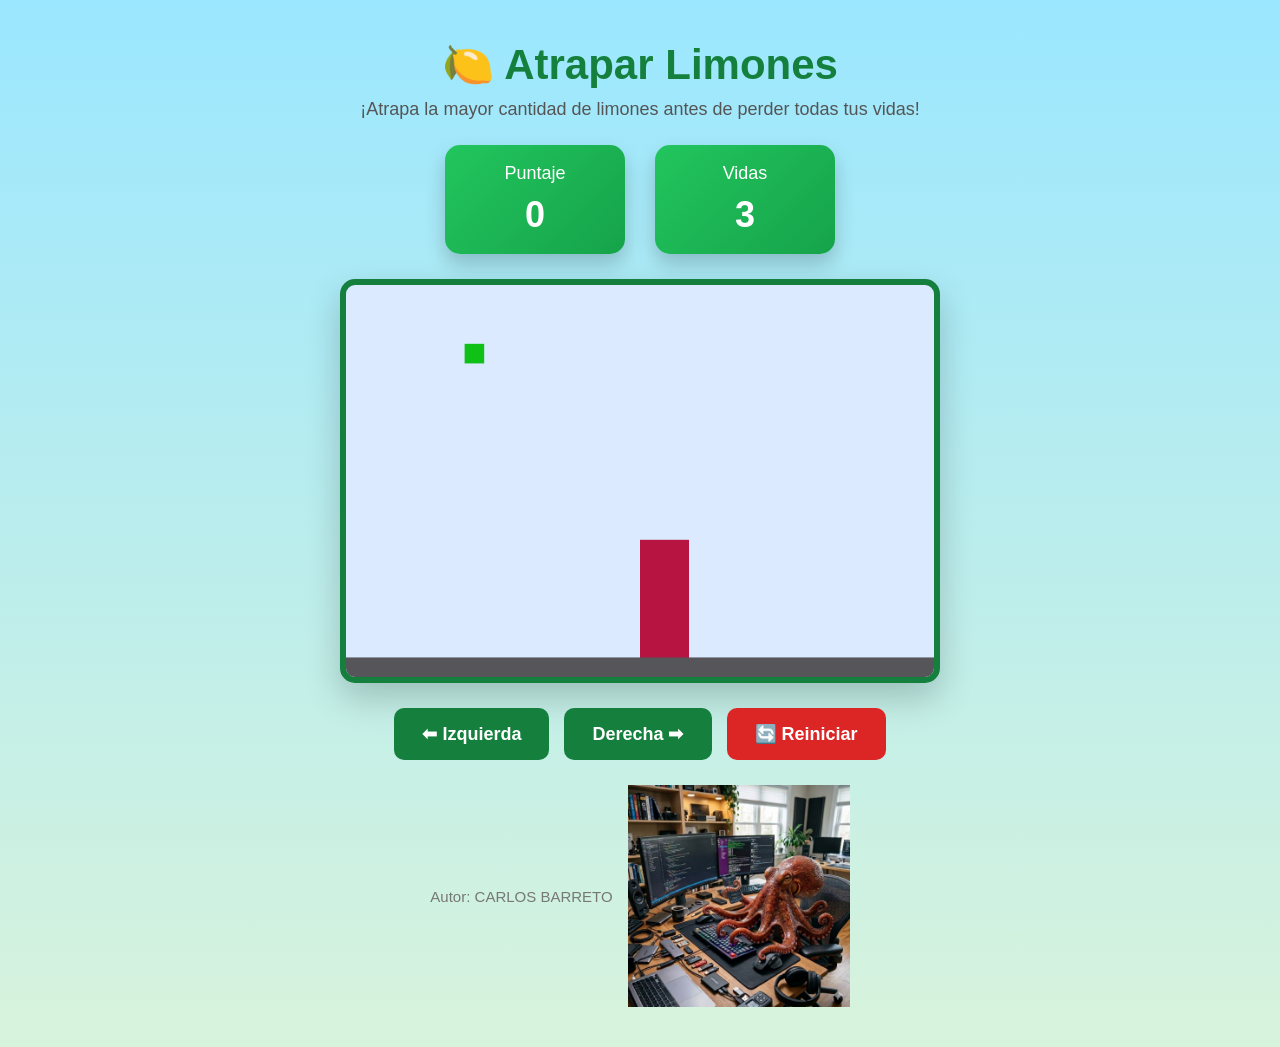
<file: index.html>
<!DOCTYPE html>
<html lang="es">
<head>
    <meta charset="UTF-8">
    <meta name="viewport" content="width=device-width, initial-scale=1.0">
    <title>Atrapar Limones</title>

    <link rel="stylesheet" href="limones.css">
    <script src="utils.js"></script>
    
</head>

<body onload="iniciar()">

    <div class="contenedor">

        <header class="cabecera">
            <h1>🍋 Atrapar Limones</h1>
            <p class="descripcion">
                ¡Atrapa la mayor cantidad de limones antes de perder todas tus vidas!
            </p>
        </header>

        <section class="marcador">

            <div class="tarjeta">
                <h3>Puntaje</h3>
                <span id="txtPuntaje">0</span>
            </div>

            <div class="tarjeta">
                <h3>Vidas</h3>
                <span id="txtVidas">3</span>
            </div>

        </section>

        <section class="juego">
            <canvas id="areaJuego" width="600" height="400"></canvas>
        </section>

        <section class="botones">

            <button onclick="moverIzquierda()">
                ⬅ Izquierda
            </button>

            <button onclick="moverDerecha()">
                Derecha ➡
            </button>

            <button class="reiniciar" onclick="reiniciar()">
                🔄 Reiniciar
            </button>

            <!-- <button class="borrar" onclick="desaparecerPersonaje();">
                 BORRAR PERSONAJE
            </button> -->

        </section>

        <footer class="pie">
    <span>Autor: CARLOS BARRETO</span>
    <img src="img/octopus.png" alt="Logo" class="logo">
</footer>

    </div>

    <script src="limones.js"></script>

</body>
</html>
</file>
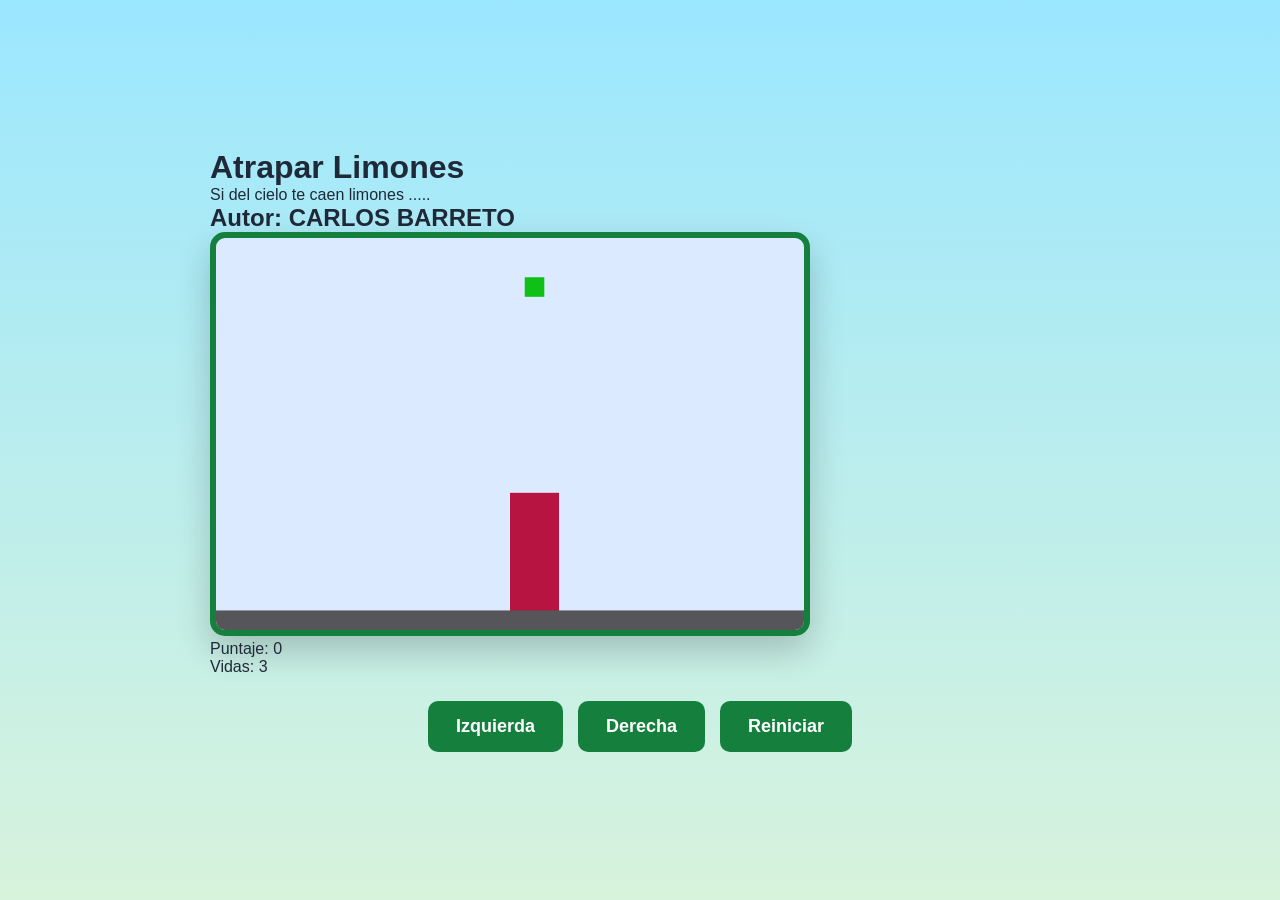
<file: limones.html>
<!DOCTYPE html>
<html>
<head>
  <title>limones</title>
  <link rel="stylesheet" href="limones.css"/>
  <script src="utils.js"></script>
</head>
<body onload="iniciar()" >
  <div class="contenedor">
    <h1>Atrapar Limones</h1>
    <p>Si del cielo te caen limones ..... </p>
    <h2>Autor: CARLOS BARRETO</h2>
    <canvas id="areaJuego" width="600" height="400"></canvas>
    <div class="panel">
      <p>Puntaje: <span id="txtPuntaje">0</span></p>
      <p>Vidas: <span id="txtVidas">3</span></p>
    </div>
    <div class="botones">
      <button onclick="moverIzquierda();">Izquierda</button>
      <button onclick="moverDerecha();">Derecha</button>
      <!-- <button onclick="bajarMelon();">Bajar limon</button> -->
      <!-- <button onclick="probarAleatorio();">PROBAR ALEATORIO</button> -->
      <button onclick="reiniciar();">Reiniciar</button>
    </div>
  </div>
  <script src="limones.js"></script>
  </body>
</html>
</file>
<file: limones.css>
*{
    margin:0;
    padding:0;
    box-sizing:border-box;
}

body{

    font-family:Arial, Helvetica, sans-serif;

    background:linear-gradient(180deg,#9be7ff,#d8f3dc);

    min-height:100vh;

    display:flex;

    justify-content:center;

    align-items:center;

    color:#1f2937;

}

.contenedor{
    width:min(900px,95%);
    margin:20px auto;
    padding:20px;
    border-radius:20px;
}

.cabecera{

    text-align:center;

    margin-bottom:25px;

}

.cabecera h1{

    font-size:42px;

    color:#15803d;

    margin-bottom:10px;

}

.descripcion{

    color:#555;

    font-size:18px;

}

.marcador{

    display:flex;

    justify-content:center;

    gap:30px;

    margin-bottom:25px;

}

.tarjeta{

    background:linear-gradient(135deg,#22c55e,#16a34a);

    color:white;

    width:180px;

    border-radius:15px;

    padding:18px;

    text-align:center;

    box-shadow:0 10px 20px rgba(0,0,0,.2);

}

.tarjeta h3{

    margin-bottom:10px;

    font-size:18px;

    font-weight:normal;

}

.tarjeta span{

    font-size:36px;

    font-weight:bold;

}

.juego{

    display:flex;

    justify-content:center;

    margin:20px 0;

}

canvas{
    width:100%;
    max-width:600px;
    height:auto;

    background:#dbeafe;
    border:6px solid #15803d;
    border-radius:15px;
    box-shadow:0 15px 35px rgba(0,0,0,.2);
}

.botones{

    display:flex;

    justify-content:center;

    gap:15px;

    margin-top:25px;

    flex-wrap:wrap;

}

.botones button{

    border:none;

    border-radius:10px;

    padding:15px 28px;

    font-size:18px;

    cursor:pointer;

    background:#15803d;

    color:white;

    transition:.3s;

    font-weight:bold;

}

.botones button:hover{

    background:#166534;

    transform:translateY(-3px);

}

.reiniciar{

    background:#dc2626 !important;

}

.reiniciar:hover{

    background:#991b1b !important;

}

footer{

    margin-top:25px;

    text-align:center;

    color:#777;

    font-size:15px;

}

.pie{
    display:flex;
    justify-content:center;
    align-items:center;
    gap:15px;

    margin-top:25px;
    color:#777;
    font-size:15px;
}

.logo{
  
    width:222px;
    height:auto;
}

@media (max-width:768px){

    .cabecera h1{
        font-size:30px;
    }

    .descripcion{
        font-size:16px;
    }

    .marcador{
        flex-direction:column;
        align-items:center;
        gap:15px;
    }

    .tarjeta{
        width:100%;
        max-width:250px;
    }

    .botones{
        flex-direction:column;
        align-items:center;
    }

    .botones button{
    min-height:55px;
    touch-action:manipulation;
    }

    .pie{
        flex-direction:column;
        gap:8px;
    }

    .logo{
        width:60px;
    }

}
</file>
